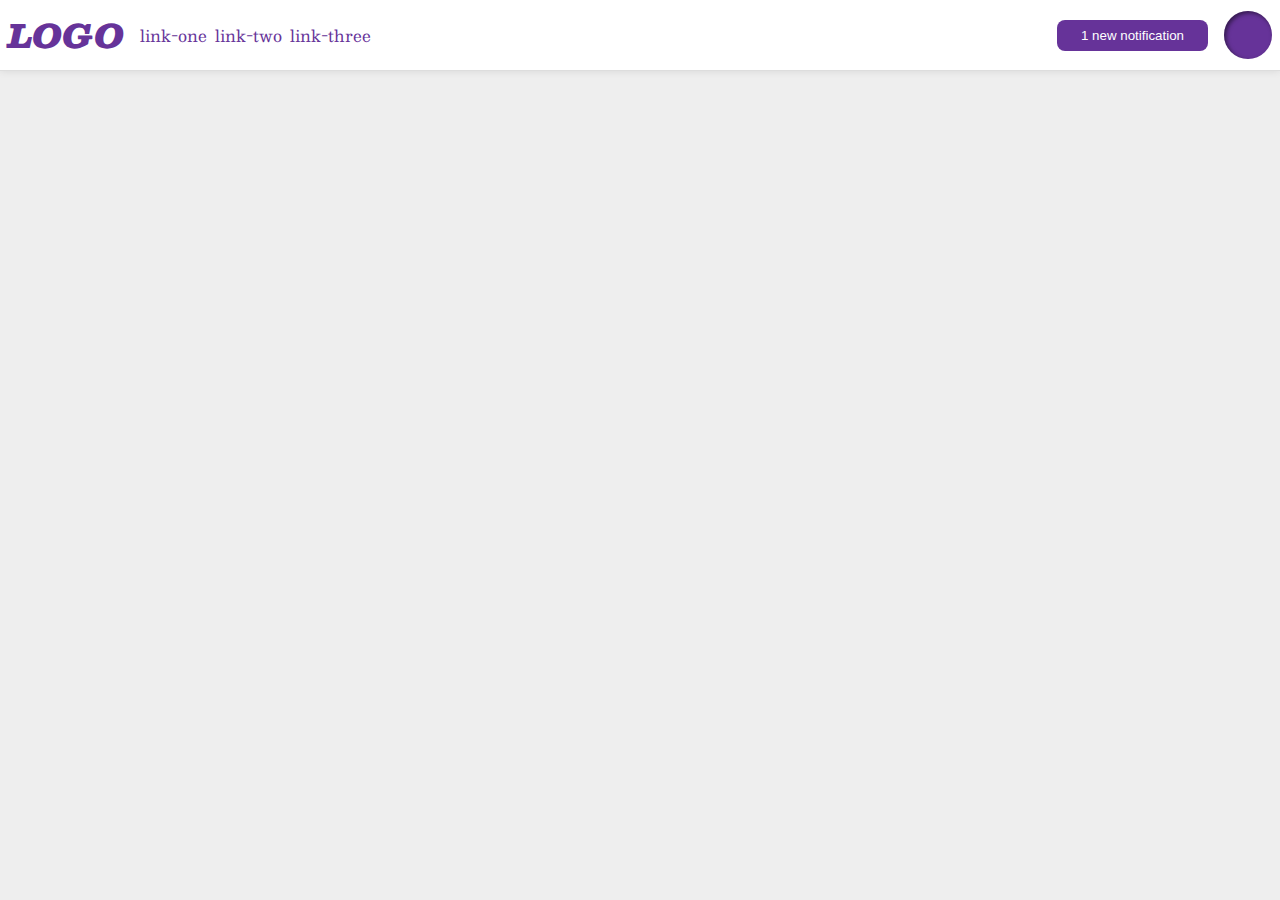
<file: flex/03-flex-header-2/index.html>
<!DOCTYPE html>
<html lang="en">
  <head>
    <meta charset="UTF-8">
    <meta http-equiv="X-UA-Compatible" content="IE=edge">
    <meta name="viewport" content="width=device-width, initial-scale=1.0">
    <title>Flex Header 2</title>
    <link rel="stylesheet" href="style.css">
  </head>
  <body>
    <div class="header">
      <div class="left-part">
        <div class="logo">
          LOGO
        </div>
        <ul class="links">
          <li><a href="google.com">link-one</a></li>
          <li><a href="google.com">link-two</a></li>
          <li><a href="google.com">link-three</a></li>
        </ul>
      </div>
      <div class="right-part">
        <button class="notifications">
          1 new notification
        </button>
        <div class="profile-image"></div>
      </div>
    </div>
  </body>
</html>
</file>
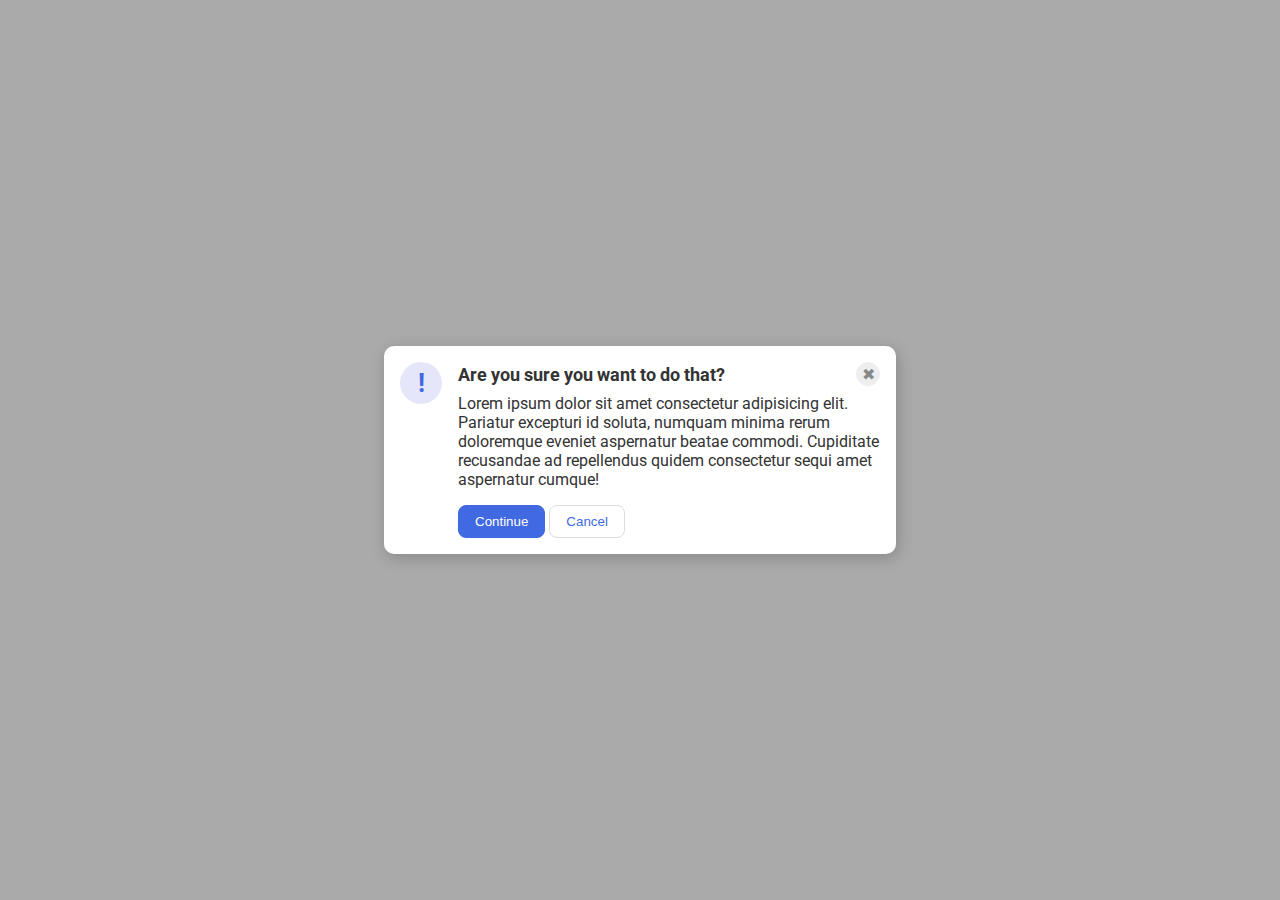
<file: flex/05-flex-modal/index.html>
<!DOCTYPE html>
<html lang="en">
  <head>
    <meta charset="UTF-8">
    <meta http-equiv="X-UA-Compatible" content="IE=edge">
    <meta name="viewport" content="width=device-width, initial-scale=1.0">
    <link rel="stylesheet" href="style.css">
    <title>Modal</title>
  </head>
  <body>
    <div class="modal">
      <div class="icon">!</div>
      <div class="container">
        <div class="header">Are you sure you want to do that?
          <button class="close-button">✖</button>
        </div>
        <div class="text">Lorem ipsum dolor sit amet consectetur adipisicing elit. Pariatur excepturi id soluta, numquam minima rerum doloremque eveniet aspernatur beatae commodi. Cupiditate recusandae ad repellendus quidem consectetur sequi amet aspernatur cumque!</div>
        <button class="continue">Continue</button>
        <button class="cancel">Cancel</button>
      </div>
    </div>
  </body>
</html>
</file>
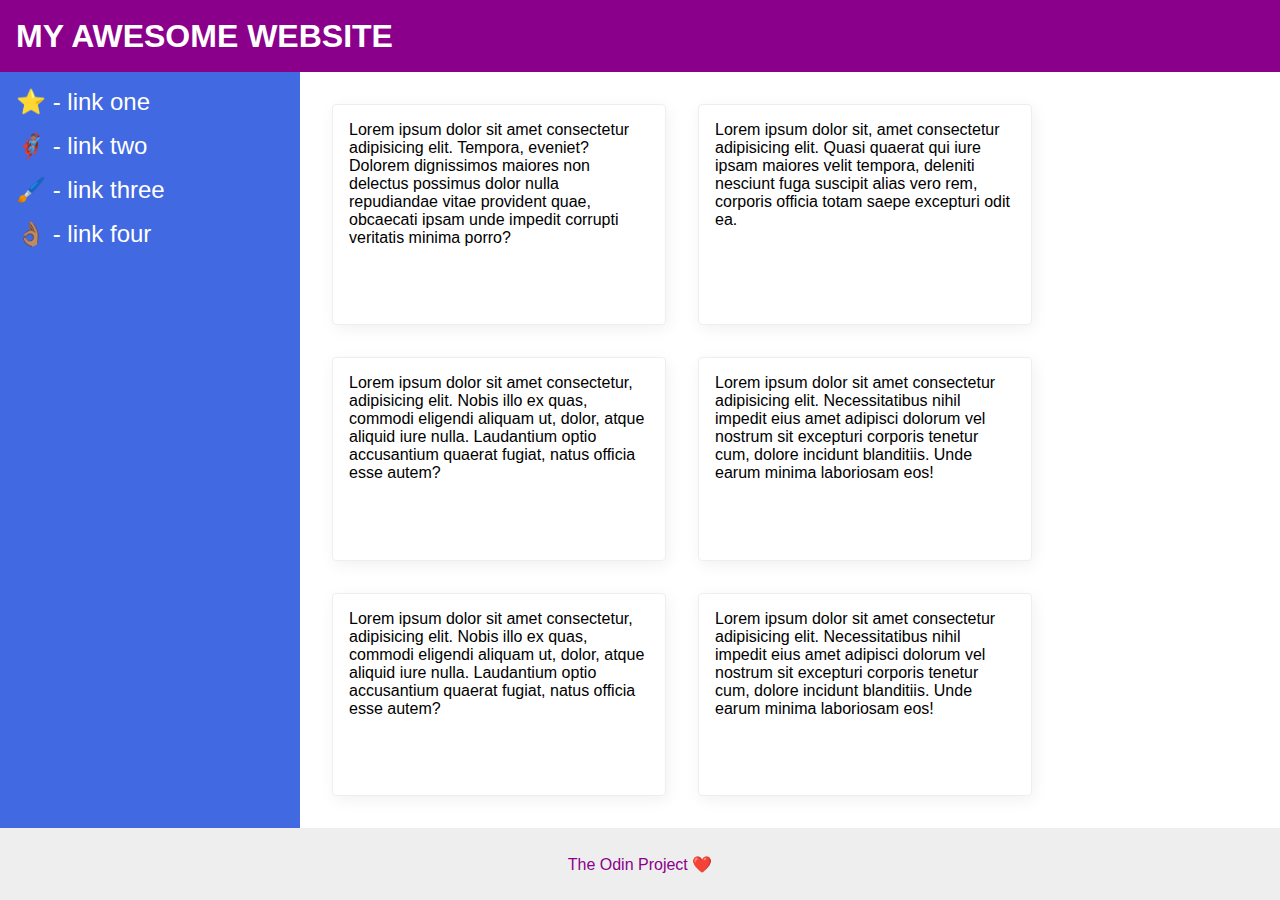
<file: flex/07-flex-layout-2/index.html>
<!DOCTYPE html>
<html lang="en">
  <head>
    <meta charset="UTF-8">
    <meta http-equiv="X-UA-Compatible" content="IE=edge">
    <meta name="viewport" content="width=device-width, initial-scale=1.0">
    <title>The Holy Grail</title>
    <link rel="stylesheet" href="style.css">
  </head>
  <body>
    <div class="header">
      MY AWESOME WEBSITE
    </div>
    
    <div class="content">
      <div class="sidebar">
        <ul>
          <li><a href="#">⭐ - link one</a></li>
          <li><a href="#">🦸🏽‍♂️ - link two</a></li>
          <li><a href="#">🖌️ - link three</a></li>
          <li><a href="#">👌🏽 - link four</a></li>
        </ul>
      </div>
      <div class="card-container">
        <div class="card">Lorem ipsum dolor sit amet consectetur adipisicing elit. Tempora, eveniet? Dolorem dignissimos maiores non delectus possimus dolor nulla repudiandae vitae provident quae, obcaecati ipsam unde impedit corrupti veritatis minima porro?</div>
        <div class="card">Lorem ipsum dolor sit, amet consectetur adipisicing elit. Quasi quaerat qui iure ipsam maiores velit tempora, deleniti nesciunt fuga suscipit alias vero rem, corporis officia totam saepe excepturi odit ea.</div>
        <div class="card">Lorem ipsum dolor sit amet consectetur, adipisicing elit. Nobis illo ex quas, commodi eligendi aliquam ut, dolor, atque aliquid iure nulla. Laudantium optio accusantium quaerat fugiat, natus officia esse autem?</div>
        <div class="card">Lorem ipsum dolor sit amet consectetur adipisicing elit. Necessitatibus nihil impedit eius amet adipisci dolorum vel nostrum sit excepturi corporis tenetur cum, dolore incidunt blanditiis. Unde earum minima laboriosam eos!</div>
        <div class="card">Lorem ipsum dolor sit amet consectetur, adipisicing elit. Nobis illo ex quas, commodi eligendi aliquam ut, dolor, atque aliquid iure nulla. Laudantium optio accusantium quaerat fugiat, natus officia esse autem?</div>
        <div class="card">Lorem ipsum dolor sit amet consectetur adipisicing elit. Necessitatibus nihil impedit eius amet adipisci dolorum vel nostrum sit excepturi corporis tenetur cum, dolore incidunt blanditiis. Unde earum minima laboriosam eos!</div>
      </div>
    </div>
    
    <div class="footer">
      The Odin Project ❤️
    </div>
  </body>
</html>
</file>
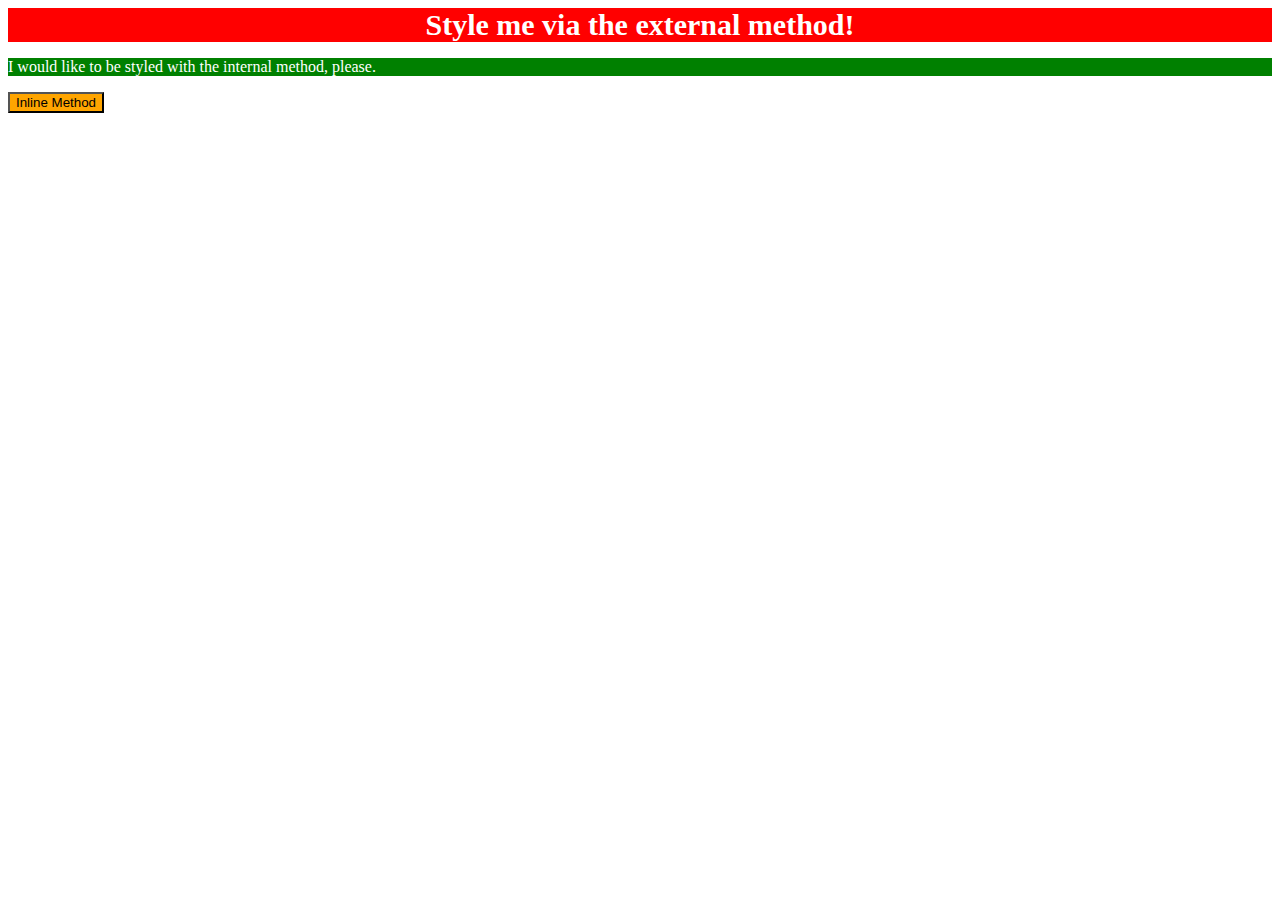
<file: foundations/01-css-methods/index.html>
<!DOCTYPE html>
<html lang="en">
  <head>
    <style>
      p {
        background-color: green;
        color: white;
      }
    </style>
    <meta charset="UTF-8">
    <meta http-equiv="X-UA-Compatible" content="IE=edge">
    <meta name="viewport" content="width=device-width, initial-scale=1.0">
    <link rel="stylesheet" href="./style.css">
    <title>Methods for Adding CSS</title>
  </head>
  <body>
    <div>Style me via the external method!</div>
    <p>I would like to be styled with the internal method, please.</p>
    <button style="background-color: orange; color: black;">Inline Method</button>
  </body>
</html>
</file>
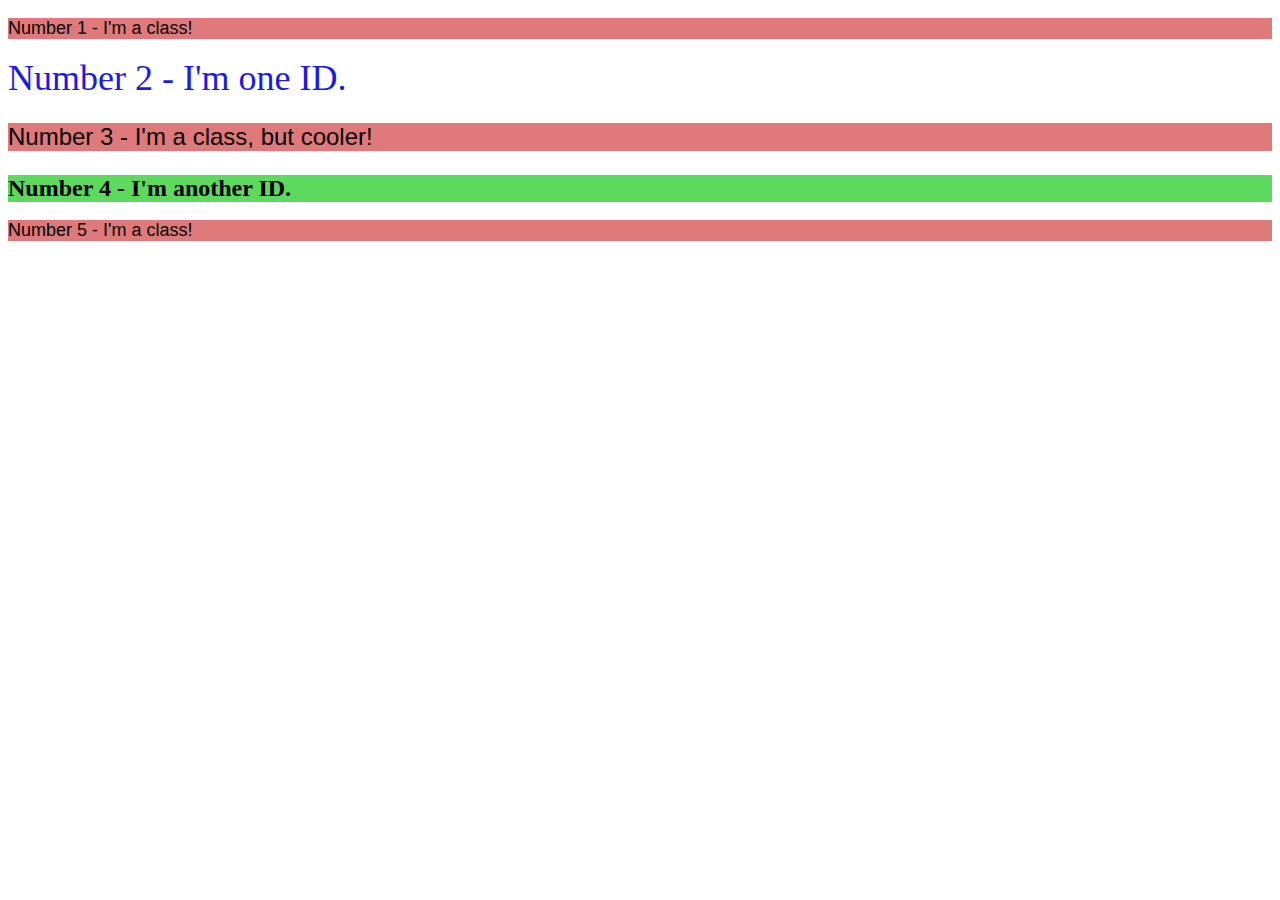
<file: foundations/02-class-id-selectors/index.html>
<!DOCTYPE html>
<html lang="en">
  <head>
    <meta charset="UTF-8">
    <meta http-equiv="X-UA-Compatible" content="IE=edge">
    <meta name="viewport" content="width=device-width, initial-scale=1.0">
    <title>Class and ID Selectors</title>
    <link rel="stylesheet" href="style.css">
  </head>
  <body>
    <p class="odd-numbers">Number 1 - I'm a class!</p>
    <div id="second">Number 2 - I'm one ID.</div>
    <p class="odd-numbers third">Number 3 - I'm a class, but cooler!</p>
    <div id="fourth">Number 4 - I'm another ID.</div>
    <p class="odd-numbers">Number 5 - I'm a class!</p>
  </body>
</html>
</file>
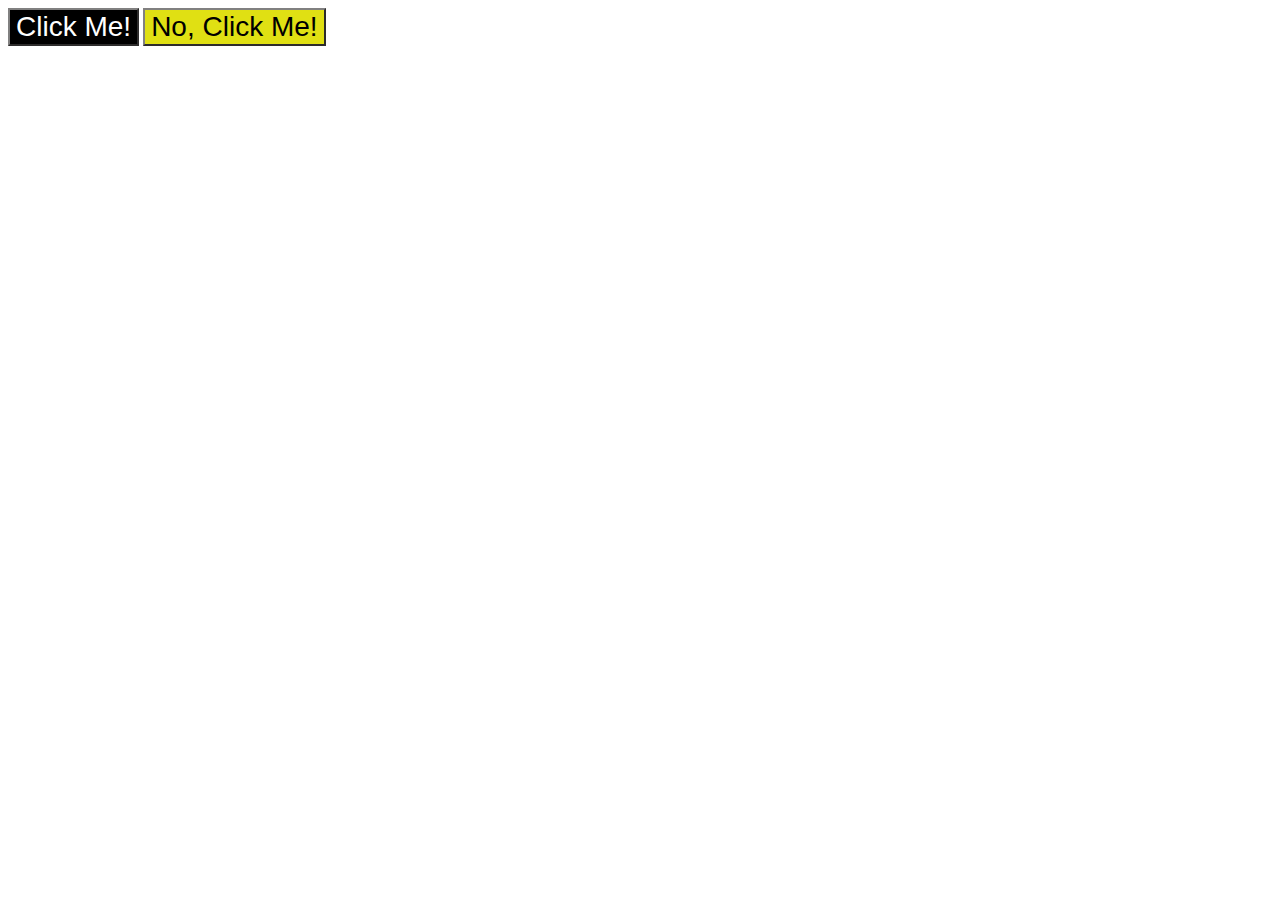
<file: foundations/03-grouping-selectors/index.html>
<!DOCTYPE html>
<html lang="en">
  <head>
    <meta charset="UTF-8">
    <meta http-equiv="X-UA-Compatible" content="IE=edge">
    <meta name="viewport" content="width=device-width, initial-scale=1.0">
    <title>Grouping Selectors</title>
    <link rel="stylesheet" href="style.css">
  </head>
  <body>
    <button class="first">Click Me!</button>
    <button class="second">No, Click Me!</button>
  </body>
</html>
</file>
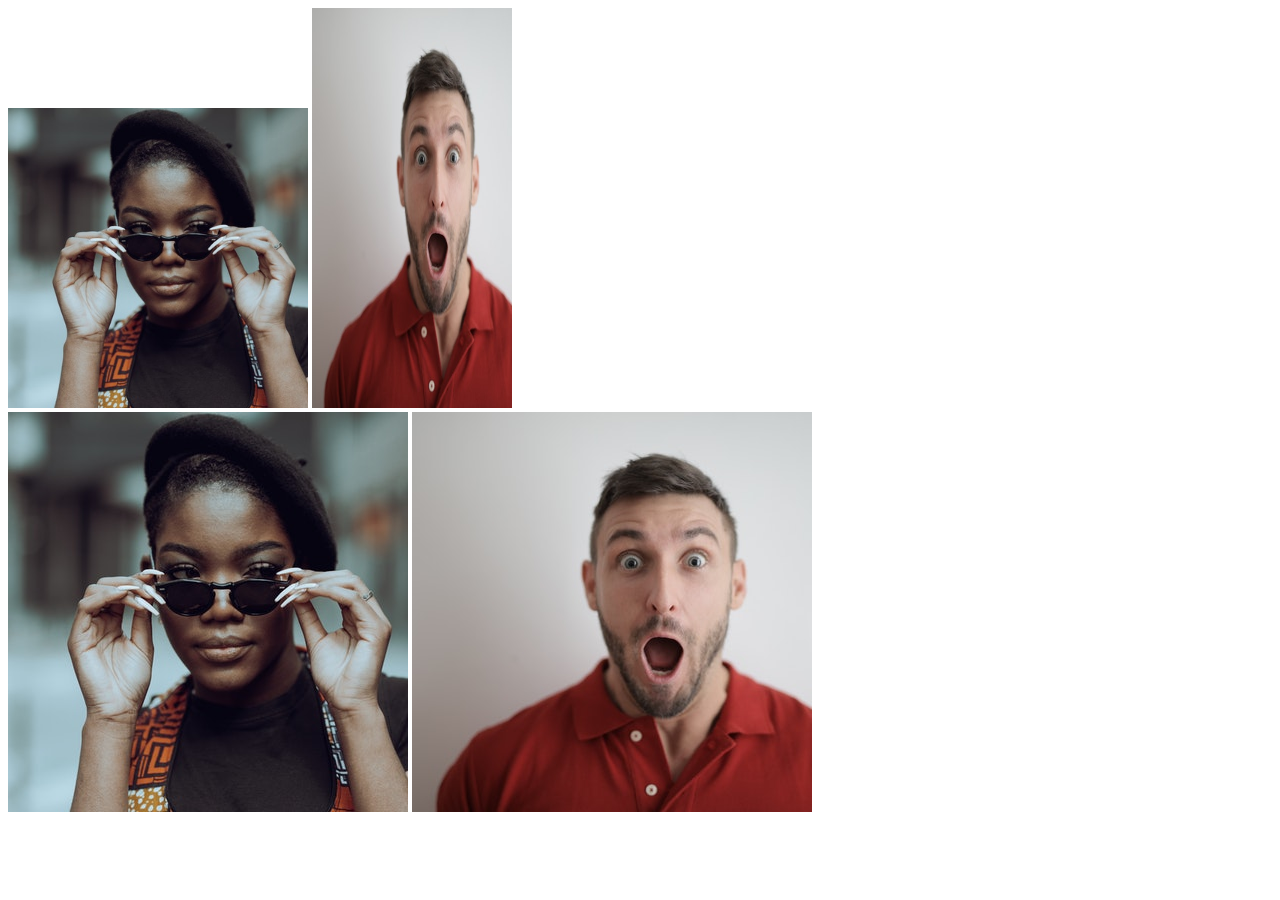
<file: foundations/04-chaining-selectors/index.html>
<!DOCTYPE html>
<html lang="en">
  <head>
    <meta charset="UTF-8">
    <meta http-equiv="X-UA-Compatible" content="IE=edge">
    <meta name="viewport" content="width=device-width, initial-scale=1.0">
    <title>Chaining Selectors</title>
    <link rel="stylesheet" href="style.css">
  </head>
  <body>
    <!-- Check image source path. Review Foundations lesson - Links and Images -->
    <!-- Use the classes BELOW this line -->
    <div>
      <img class="avatar proportioned" src="./images/mutodo.jpg" alt="Woman with glasses">
      <img class="avatar distorted" src="./images/andrea.jpg" alt="Man with surprised expression">
    </div>
    <!-- Use the classes ABOVE this line -->
    <div>
      <img class="original proportioned" src="./images/mutodo.jpg" alt="Woman with glasses">
      <img class="original distorted" src="./images/andrea.jpg" alt="Man with surprised expression">
    </div>
  </body>
</html>
</file>
<file: flex/03-flex-header-2/style.css>
/* this is some magical font-importing.  
you'll learn about it later. */
@import url('https://fonts.googleapis.com/css2?family=Besley:ital,wght@0,400;1,900&display=swap');

body {
  margin: 0;
  background: #eee;
  font-family: Besley, serif;
}

.header {
  background: white;
  border-bottom: 1px solid #ddd;
  box-shadow: 0 0 8px rgba(0,0,0,.1);
}

.profile-image {
  background: rebeccapurple;
  box-shadow: inset 2px 2px 4px rgba(0,0,0,.5);
  border-radius: 50%;
  width: 48px;
  height: 48px;
}

.logo {
  color: rebeccapurple;
  font-size: 32px;
  font-weight: 900;
  font-style: italic;
}

button {
  border: none;
  border-radius: 8px;
  background: rebeccapurple;
  color: white;
  padding: 8px 24px;
}

a {
  /* this removes the line under our links */
  text-decoration: none;
  color: rebeccapurple;
}

ul {
  list-style-type: none;
}

/* Solution */

.header {
  display: flex;
  justify-content: space-between;
  align-items: center;
  padding: 8px;
}

.left-part, .right-part {
  display: flex;
  align-items: center;
  gap: 16px;
}

ul{
  display: flex;
  gap: 8px;
  padding: 0px;
  margin: 0px;
}
</file>
<file: flex/05-flex-modal/style.css>
@import url('https://fonts.googleapis.com/css2?family=Roboto:wght@400;700&display=swap');

html, body {
  height: 100%;
}

body {
  font-family: Roboto, sans-serif;
  margin: 0;
  background: #aaa;
  color: #333;
  /* I'll give you this one for free lol */
  display: flex;
  align-items: center;
  justify-content: center;
}

.modal {
  background: white;
  width: 480px;
  border-radius: 10px;
  box-shadow: 2px 4px 16px rgba(0,0,0,.2);
}

.icon {
  color: royalblue;
  font-size: 26px;
  font-weight: 700;
  background: lavender;
  width: 42px;
  height: 42px;
  border-radius: 50%;
  display: flex;
  align-items: center;
  justify-content: center;
}

.close-button {
  background: #eee;
  border-radius: 50%;
  color: #888;
  font-weight: 400;
  font-size: 16px;
  height: 24px;
  width: 24px;
  display: flex;
  align-items: center;
  justify-content: center;
  border: 1px solid #eee;
  padding: 0;
}

button {
  cursor: pointer;
  padding: 8px 16px;
  border-radius: 8px;
}

button.continue {
  background: royalblue;
  border: 1px solid royalblue;
  color: white;
}

button.cancel {
  background: white;
  border: 1px solid #ddd;
  color: royalblue;
}

/* Solution */

.icon {
  flex-shrink: 0;
}

.header {
  font-size: 18px;
  font-weight: 700;
  display: flex;
  justify-content: space-between;
  align-items: center;
  margin-bottom: 8px;
}

.modal {
  display: flex;
  gap: 16px;
  padding: 16px;
}

.text {
  margin-bottom: 16px;
}
</file>
<file: flex/07-flex-layout-2/style.css>
body {
  font-family: -apple-system, BlinkMacSystemFont, 'Segoe UI', Roboto, Oxygen, Ubuntu, Cantarell, 'Open Sans', 'Helvetica Neue', sans-serif;
  margin: 0;
  min-height: 100vh;
}

.header {
  height: 72px;
  background: darkmagenta;
  color: white;
}

.footer {
  height: 72px;
  background: #eee;
  color: darkmagenta;
}

.sidebar {
  width: 300px;
  background: royalblue;
  box-sizing: border-box;
}

.card {
  border: 1px solid #eee;
  box-shadow: 2px 4px 16px rgba(0,0,0,.06);
  border-radius: 4px;
}

/* Solution */

body {
  display: flex;
  flex-direction: column;
}

ul {
  list-style: none;
  margin: 0;
  padding: 0;
}

li {
  margin-bottom: 16px;;
}

a {
  text-decoration: none;
  color: white;
  font-size: 24px;
}

.header {
  font-size: 32px;
  font-weight: 900;
  display: flex;
  align-items: center;
  padding-left: 16px;
}

.content {
  display: flex;
  flex: 1;
}

.card-container {
  display: flex;
  padding: 32px;
  gap: 32px;
  flex-wrap: wrap;
}

.card {
  width: 300px;
  padding: 16px;
}

.sidebar {
  flex-shrink: 0;
  padding: 16px;
}

.footer {
  display: flex;
  justify-content: center;
  align-items: center;
}
</file>
<file: foundations/01-css-methods/style.css>
div {
    background-color: red;
    color:white;
    font-size: 30px;
    font-weight: bold;
    text-align: center;
}
</file>
<file: foundations/02-class-id-selectors/style.css>
.odd-numbers {
    background-color: #e07979;
    color: black;
    font-family: Verdana, 'DejaVi Sans', sans-serif;
    font-size: 18px;
}

.odd-numbers.third {
    font-size: 24px;
}

#second {
    color: #1b1be2;
    font-size: 36px;
}

#fourth {
    background-color: #5dda5d;
    font-size: 24px;
    font-weight: 700;
}
</file>
<file: foundations/03-grouping-selectors/style.css>
.first, .second {
    border-color: rgb(129, 128, 128);
    font-size: 28px;
    font-family: Helvetica, "Times New Roman", sans-serif;
}

.first {
    background-color: #000000;
    color: #ffffff;
}

.second {
    background-color: rgb(224, 224, 19);
}
</file>
<file: foundations/04-chaining-selectors/style.css>
/* Add CSS Styling */
.avatar.proportioned {
    width: 300px;
    height: auto;
}

.avatar.distorted {
    width: 200px;
    height: 400px;
}
</file>
